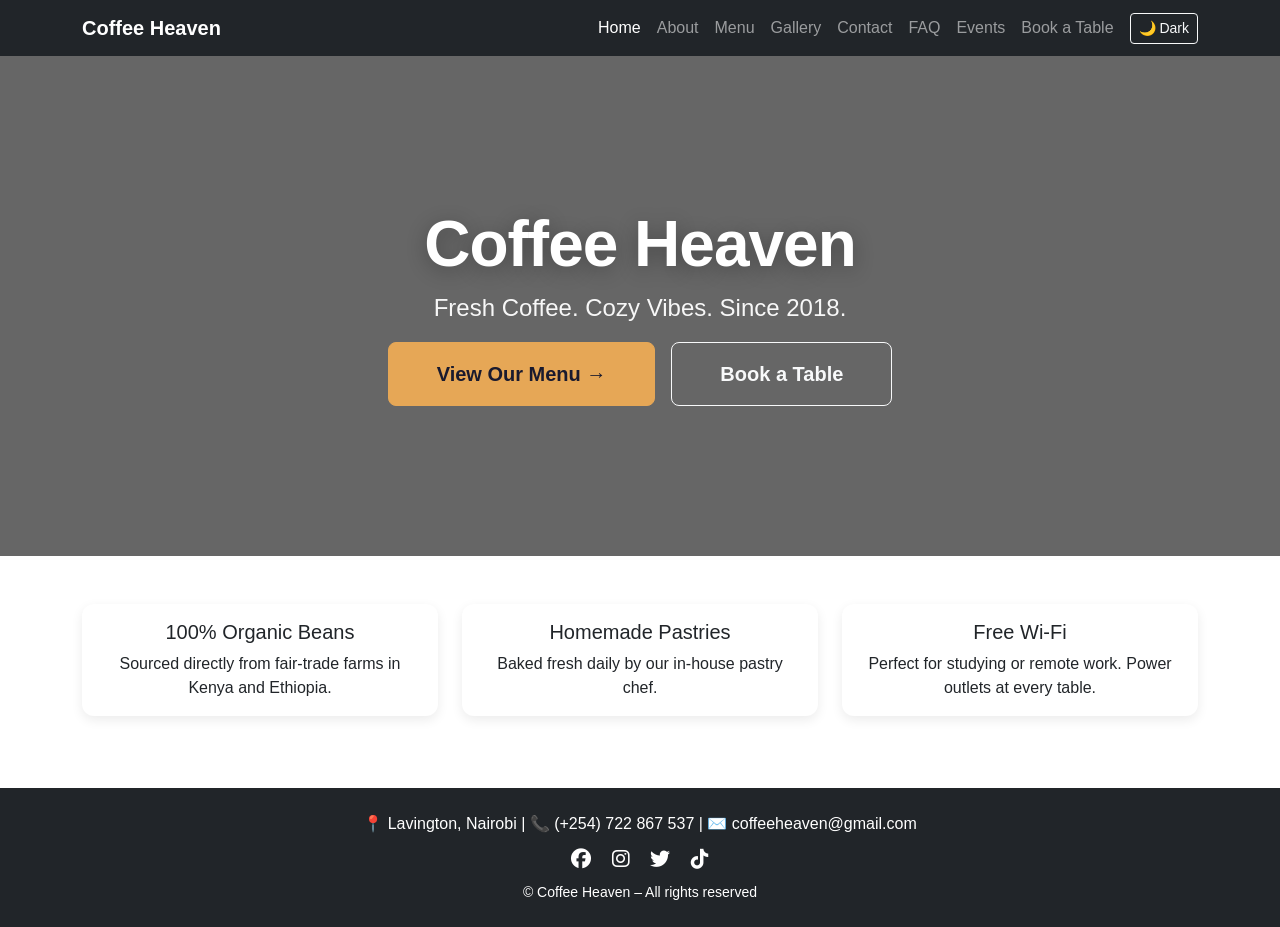
<file: index.html>
<!DOCTYPE html>
<html lang="en">
<head>
    <meta charset="UTF-8">
    <meta name="viewport" content="width=device-width, initial-scale=1.0">
    <title>Coffee Heaven | Home</title>
    <meta property="og:title" content="Coffee Heaven - Best Coffee in Nairobi">
    <meta property="og:description" content="Fresh coffee, homemade pastries, and a cozy atmosphere in Lavington, Nairobi.">
    <meta property="og:image" content="https://images.pexels.com/photos/312418/pexels-photo-312418.jpeg?auto=compress&cs=tinysrgb&w=800">
    <meta property="og:url" content="https://yourusername.github.io/cafe-website/">
    <meta property="og:type" content="website">
    <meta name="twitter:card" content="summary_large_image">
    <link href="https://cdn.jsdelivr.net/npm/bootstrap@5.3.0/dist/css/bootstrap.min.css" rel="stylesheet">
    <link rel="stylesheet" href="css/style.css">
    <link rel="stylesheet" href="https://cdnjs.cloudflare.com/ajax/libs/font-awesome/6.5.1/css/all.min.css">
    <link rel="icon" href="https://img.icons8.com/emoji/48/000000/hot-beverage-emoji.png" type="image/png">
</head>
<body>

    <nav class="navbar navbar-expand-lg navbar-dark bg-dark sticky-top">
        <div class="container">
            <a class="navbar-brand fw-bold" href="index.html"> Coffee Heaven</a>
            <button class="navbar-toggler" type="button" data-bs-toggle="collapse" data-bs-target="#navMenu">
                <span class="navbar-toggler-icon"></span>
            </button>
            <div class="collapse navbar-collapse" id="navMenu">
                <ul class="navbar-nav ms-auto align-items-lg-center">
    <li class="nav-item"><a class="nav-link active" href="index.html" aria-label="Go to home page">Home</a></li>
    <li class="nav-item"><a class="nav-link" href="about.html" aria-label="Learn about us">About</a></li>
    <li class="nav-item"><a class="nav-link" href="menu.html" aria-label="View our menu">Menu</a></li>
    <li class="nav-item"><a class="nav-link" href="gallery.html" aria-label="View our gallery">Gallery</a></li>
    <li class="nav-item"><a class="nav-link" href="contacts.html" aria-label="Contact us">Contact</a></li>
    <li class="nav-item"><a class="nav-link" href="faq.html" aria-label="View frequently asked questions">FAQ</a></li>
    <li class="nav-item"><a class="nav-link" href="events.html" aria-label="View our events">Events</a></li>
    <li class="nav-item"><a class="nav-link" href="booking.html" aria-label="Book a table">Book a Table</a></li>
        <button id="darkModeToggle" class="btn btn-outline-light btn-sm ms-2" aria-label="Toggle dark mode">🌙 Dark</button>
    </li>
</ul>
            </div>
        </div>
    </nav>

   <header class="hero-section text-white text-center d-flex align-items-center" style="background: linear-gradient(rgba(0,0,0,0.6), rgba(0,0,0,0.6)), url('https://images.pexels.com/photos/312418/pexels-photo-312418.jpeg?auto=compress&cs=tinysrgb&w=1600'); background-size: cover; background-position: center; min-height: 500px;">
    <div class="container">
        <h1 class="hero-title">Coffee Heaven</h1>
        <p class="hero-subtitle">Fresh Coffee. Cozy Vibes. Since 2018.</p>
        <div class="d-flex flex-wrap justify-content-center gap-3 mt-3">
    <a href="menu.html" class="btn btn-warning btn-lg px-5 py-3 fw-bold">View Our Menu →</a>
    <a href="booking.html" class="btn btn-outline-light btn-lg px-5 py-3 fw-bold">Book a Table</a>
</div>

    </div>
</header>

    <section class="py-5">
        <div class="container">
            <div class="row text-center">
                <div class="col-md-4 mb-4">
                    <div class="card border-0 shadow-sm h-100">
                        <div class="card-body">
                            <h5 class="card-title">100% Organic Beans</h5>
                            <p class="card-text">Sourced directly from fair-trade farms in Kenya and Ethiopia.</p>
                        </div>
                    </div>
                </div>
                <div class="col-md-4 mb-4">
                    <div class="card border-0 shadow-sm h-100">
                        <div class="card-body">
                            <h5 class="card-title">Homemade Pastries</h5>
                            <p class="card-text">Baked fresh daily by our in-house pastry chef.</p>
                        </div>
                    </div>
                </div>
                <div class="col-md-4 mb-4">
                    <div class="card border-0 shadow-sm h-100">
                        <div class="card-body">
                            <h5 class="card-title">Free Wi-Fi</h5>
                            <p class="card-text">Perfect for studying or remote work. Power outlets at every table.</p>
                        </div>
                    </div>
                </div>
            </div>
        </div>
    </section>

    <footer class="bg-dark text-white text-center py-4">
    <div class="container">
        <p class="mb-2">
            📍 Lavington, Nairobi | 
            📞 <a href="tel:+254722867537" class="text-white text-decoration-none">(+254) 722 867 537</a> | 
            ✉️ <a href="mailto:coffeeheaven@gmail.com" class="text-white text-decoration-none">coffeeheaven@gmail.com</a>
        </p>
        <div class="mb-2">
            <a href="#" class="text-white mx-2 fs-5" aria-label="Follow us on Facebook"><i class="fab fa-facebook"></i></a>
<a href="#" class="text-white mx-2 fs-5" aria-label="Follow us on Instagram"><i class="fab fa-instagram"></i></a>
<a href="#" class="text-white mx-2 fs-5" aria-label="Follow us on Twitter"><i class="fab fa-twitter"></i></a>
<a href="#" class="text-white mx-2 fs-5" aria-label="Follow us on TikTok"><i class="fab fa-tiktok"></i></a>
        </div>
        <p class="mb-0 small">© <span id="currentYear"></span> Coffee Heaven – All rights reserved</p>
    </div>
</footer>

    <script src="https://cdn.jsdelivr.net/npm/bootstrap@5.3.0/dist/js/bootstrap.bundle.min.js"></script>
    <script src="js/script.js"></script>
    <button id="backToTop" title="Back to Top" aria-label="Scroll back to the top of the page">⬆</button>
</body>
</html>
</file>
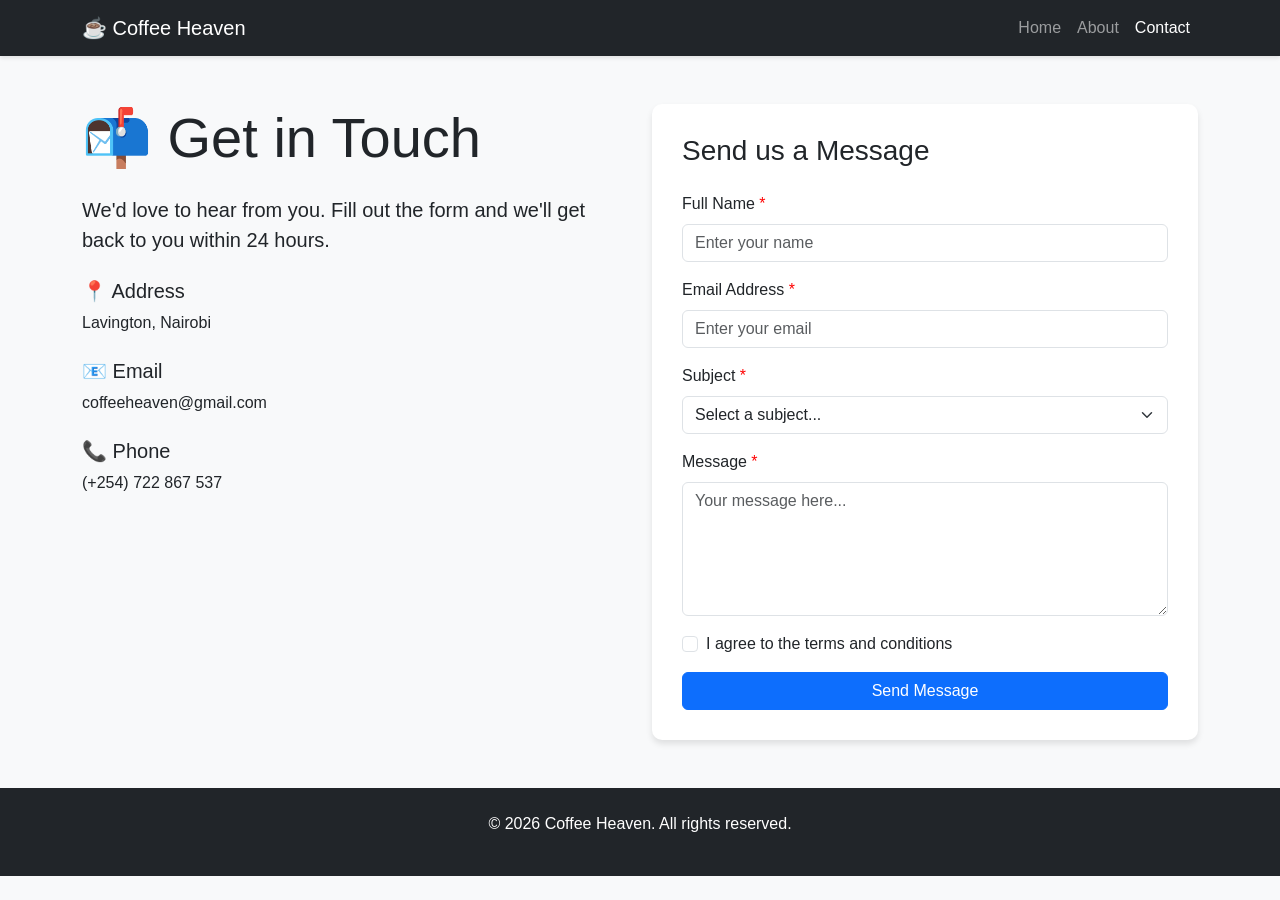
<file: contact.html>
<!DOCTYPE html>
<html lang="en">
<head>
    <meta charset="UTF-8">
    <meta name="viewport" content="width=device-width, initial-scale=1.0">
    <title>Coffee Heaven - Contact</title>
    
    <!-- Bootstrap CSS -->
    <link href="https://cdn.jsdelivr.net/npm/bootstrap@5.3.0/dist/css/bootstrap.min.css" rel="stylesheet">
    
    <style>
        body {
            font-family: Arial, sans-serif;
            background: #f8f9fa;
        }
        .contact-form {
            background: white;
            padding: 30px;
            border-radius: 10px;
            box-shadow: 0 4px 6px rgba(0,0,0,0.1);
        }
        .required:after {
            content: " *";
            color: red;
        }
        .navbar {
            box-shadow: 0 2px 4px rgba(0,0,0,0.1);
        }
    </style>
</head>
<body>

    <!-- Navigation -->
    <nav class="navbar navbar-expand-lg navbar-dark bg-dark">
        <div class="container">
            <a class="navbar-brand" href="index.html">☕ Coffee Heaven</a>
            <button class="navbar-toggler" type="button" data-bs-toggle="collapse" data-bs-target="#navbarNav">
                <span class="navbar-toggler-icon"></span>
            </button>
            <div class="collapse navbar-collapse" id="navbarNav">
                <ul class="navbar-nav ms-auto">
                    <li class="nav-item">
                        <a class="nav-link" href="index.html">Home</a>
                    </li>
                    <li class="nav-item">
                        <a class="nav-link" href="about.html">About</a>
                    </li>
                    <li class="nav-item">
                        <a class="nav-link active" href="contacts.html">Contact</a>
                    </li>
                </ul>
            </div>
        </div>
    </nav>

    <!-- Contact Section -->
    <section class="container my-5">
        <div class="row">
            <div class="col-lg-6">
                <h1 class="display-4 mb-4">📬 Get in Touch</h1>
                <p class="lead mb-4">We'd love to hear from you. Fill out the form and we'll get back to you within 24 hours.</p>
                
                <div class="mb-4">
                    <h5>📍 Address</h5>
                    <p>Lavington, Nairobi</p>
                </div>
                <div class="mb-4">
                    <h5>📧 Email</h5>
                    <p>coffeeheaven@gmail.com</p>
                </div>
                <div class="mb-4">
                    <h5>📞 Phone</h5>
                    <p>(+254) 722 867 537</p>
                </div>
            </div>
            
            <div class="col-lg-6">
                <div class="contact-form">
                    <h3 class="mb-4">Send us a Message</h3>
                    
                    <form id="contactForm">
                        <div class="mb-3">
                            <label for="name" class="form-label required">Full Name</label>
                            <input type="text" class="form-control" id="name" placeholder="Enter your name">
                        </div>
                        
                        <div class="mb-3">
                            <label for="email" class="form-label required">Email Address</label>
                            <input type="email" class="form-control" id="email" placeholder="Enter your email">
                        </div>
                        
                        <div class="mb-3">
                            <label for="subject" class="form-label required">Subject</label>
                            <select class="form-select" id="subject">
                                <option value="">Select a subject...</option>
                                <option value="inquiry">General Inquiry</option>
                                <option value="support">Technical Support</option>
                                <option value="partnership">Partnership</option>
                                <option value="feedback">Feedback</option>
                            </select>
                        </div>
                        
                        <div class="mb-3">
                            <label for="message" class="form-label required">Message</label>
                            <textarea class="form-control" id="message" rows="5" placeholder="Your message here..."></textarea>
                        </div>
                        
                        <div class="mb-3 form-check">
                            <input type="checkbox" class="form-check-input" id="agree">
                            <label class="form-check-label" for="agree">I agree to the terms and conditions</label>
                        </div>
                        
                        <button type="button" class="btn btn-primary w-100" onclick="validateForm()">Send Message</button>
                    </form>
                    
                    <div id="formMessage" class="mt-3" style="display: none;"></div>
                </div>
            </div>
        </div>
    </section>

    <!-- Footer -->
    <footer class="bg-dark text-white py-4 mt-5">
        <div class="container text-center">
            <p>&copy; 2026 Coffee Heaven. All rights reserved.</p>
        </div>
    </footer>

    <!-- Bootstrap JS -->
    <script src="https://cdn.jsdelivr.net/npm/bootstrap@5.3.0/dist/js/bootstrap.bundle.min.js"></script>
    
    <!-- Form Validation Script -->
    <script>
        function validateForm() {
            var name = document.getElementById('name').value;
            var email = document.getElementById('email').value;
            var subject = document.getElementById('subject').value;
            var message = document.getElementById('message').value;
            var agree = document.getElementById('agree').checked;
            var messageDiv = document.getElementById('formMessage');
            
            // Clear previous messages
            messageDiv.style.display = 'none';
            messageDiv.className = '';
            
            // Validate Name
            if (name.trim().length < 2) {
                showMessage('⚠️ Please enter your full name (minimum 2 characters).', 'danger');
                return false;
            }
            
            // Validate Email
            if (!email.includes('@') || !email.includes('.')) {
                showMessage('⚠️ Please enter a valid email address.', 'danger');
                return false;
            }
            
            // Validate Subject
            if (subject === '') {
                showMessage('⚠️ Please select a subject.', 'danger');
                return false;
            }
            
            // Validate Message
            if (message.trim().length < 10) {
                showMessage('⚠️ Please enter a message with at least 10 characters.', 'danger');
                return false;
            }
            
            // Validate Terms
            if (!agree) {
                showMessage('⚠️ Please agree to the terms and conditions.', 'danger');
                return false;
            }
            
            // Success
            showMessage('✅ Thank you! Your message has been sent successfully.', 'success');
            document.getElementById('contactForm').reset();
            return false;
        }
        
        function showMessage(text, type) {
            var messageDiv = document.getElementById('formMessage');
            messageDiv.className = `alert alert-${type}`;
            messageDiv.textContent = text;
            messageDiv.style.display = 'block';
            
            // Auto-hide after 5 seconds
            setTimeout(function() {
                messageDiv.style.display = 'none';
            }, 5000);
        }
    </script>
</body>
</html>
</file>
<file: css/style.css>
/* Smooth scrolling for better user experience */
html {
    scroll-behavior: smooth;
}

/* Main body font */
body {
    font-family: 'Segoe UI', Tahoma, Geneva, Verdana, sans-serif;
}

/* Hero section styling */
.hero-section {
    margin-bottom: 0;
}

/* Card hover effect, subtle lift on hover */
.card {
    transition: transform 0.3s ease;
    border-radius: 12px !important;
    overflow: hidden;
}

.card:hover {
    transform: translateY(-5px);
}

/* Footer link styling */
footer a {
    color: #ffc107;
    text-decoration: none;
}

footer a:hover {
    text-decoration: underline;
}

/* Mobile responsiveness adjustments */
@media (max-width: 768px) {
    .display-3 {
        font-size: 2.5rem;
    }
    
    .hero-section {
        min-height: 400px;
    }
}

/* dark mode */
body.dark-mode {
    background-color: #1a1a2e;
    color: #e0e0e0;
}

body.dark-mode .bg-light {
    background-color: #16213e !important;
}

body.dark-mode .card {
    background-color: #1a1a2e;
    color: #e0e0e0;
    border-color: #333;
}

body.dark-mode footer {
    background-color: #0a0a1a !important;
}

body.dark-mode .navbar.bg-dark {
    background-color: #0a0a1a !important;
}

/* Custom button styling */
.btn-warning {
    background-color: #e6a756;
    border-color: #e6a756;
    color: #1a1a2e;
}

.btn-warning:hover {
    background-color: #d4953f;
    border-color: #d4953f;
    color: #1a1a2e;
}

/* Shadow effects for cards */
.shadow-sm {
    box-shadow: 0 4px 12px rgba(0,0,0,0.08) !important;
}

.shadow-sm:hover {
    box-shadow: 0 6px 20px rgba(0,0,0,0.15) !important;
    transition: box-shadow 0.3s ease;
}

/* Image styling */
img.rounded {
    border-radius: 12px !important;
}

/* Page title with underline effect */
.page-title {
    font-weight: 700;
    letter-spacing: -0.5px;
    position: relative;
    display: inline-block;
}

.page-title:after {
    content: '';
    position: absolute;
    bottom: -8px;
    left: 50%;
    transform: translateX(-50%);
    width: 60px;
    height: 4px;
    background: #e6a756;
    border-radius: 2px;
}

/* Lead text styling */
.lead-text {
    font-size: 1.2rem;
    color: #6c757d;
    max-width: 700px;
    margin-left: auto;
    margin-right: auto;
}

/* Badge container for headings */
.heading-badges {
    margin-top: 1rem;
    display: flex;
    flex-wrap: wrap;
    justify-content: center;
    gap: 8px;
}

.heading-badges .badge {
    font-size: 0.85rem;
    padding: 6px 16px;
    border-radius: 20px;
    font-weight: 500;
    background-color: #2d2d2d;
    color: #fff;
}

/* Hero section titles */
.hero-title {
    font-size: 4rem;
    font-weight: 800;
    letter-spacing: -1px;
    text-shadow: 0 4px 20px rgba(0,0,0,0.3);
}

.hero-subtitle {
    font-size: 1.5rem;
    font-weight: 300;
    opacity: 0.95;
}

/* Back to top button that is hidden by default, appears on scroll */
#backToTop {
    position: fixed;
    bottom: 30px;
    right: 30px;
    display: none;
    width: 50px;
    height: 50px;
    border-radius: 50%;
    background-color: #e6a756;
    color: #1a1a2e;
    border: none;
    font-size: 1.5rem;
    cursor: pointer;
    box-shadow: 0 4px 12px rgba(0,0,0,0.2);
    transition: all 0.3s ease;
    z-index: 1000;
}

#backToTop:hover {
    background-color: #d4953f;
    transform: translateY(-3px);
    box-shadow: 0 6px 20px rgba(0,0,0,0.3);
}

body.dark-mode #backToTop {
    background-color: #0f3460;
    color: #e0e0e0;
}

body.dark-mode #backToTop:hover {
    background-color: #1a4a7a;
}
/* Page Hero Section with Background Image */
.page-hero {
    min-height: 350px;
    background-size: cover;
    background-position: center;
    display: flex;
    align-items: center;
    justify-content: center;
    position: relative;
}

.page-hero::before {
    content: '';
    position: absolute;
    top: 0;
    left: 0;
    right: 0;
    bottom: 0;
    background: rgba(0, 0, 0, 0.55);
    z-index: 1;
}

.page-hero .container {
    position: relative;
    z-index: 2;
}

.page-hero h1 {
    color: #fff;
    text-shadow: 0 2px 10px rgba(0,0,0,0.3);
}

.page-hero p {
    color: rgba(255,255,255,0.9);
}
</file>
